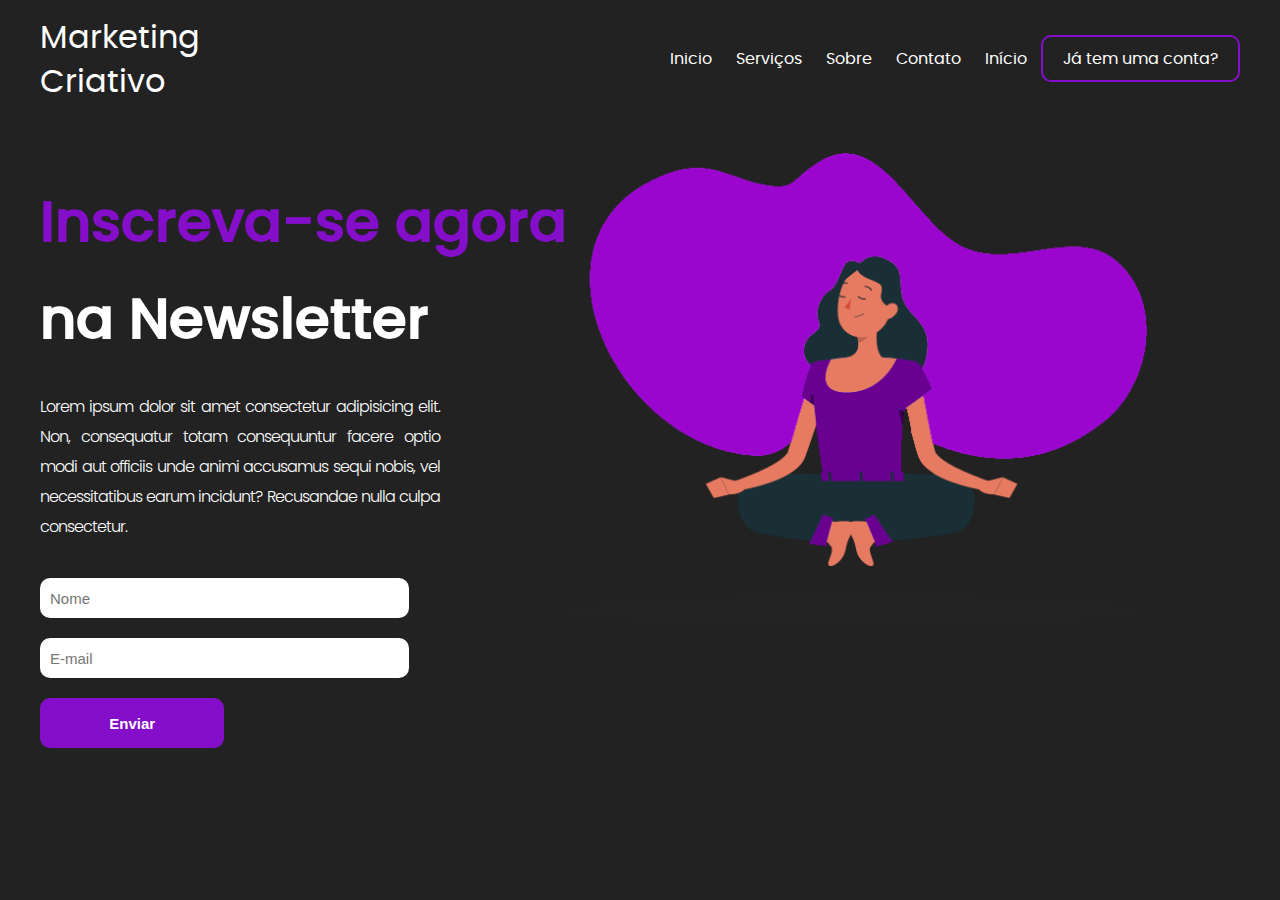
<file: index.html>
<!DOCTYPE html>
<html lang="pt-br">
<head>
    <meta charset="UTF-8">
    <meta http-equiv="X-UA-Compatible" content="IE=edge">
    <meta name="viewport" content="width=device-width, initial-scale=1.0">
    <title>Landing Page</title>
    <link rel="stylesheet" href="./components/styles/style.css">
    <link rel="stylesheet" href="./components/styles/stylesheet.css">
    <link rel="stylesheet" href="./components/styles/media.css">
    <link href='https://unpkg.com/boxicons@2.1.4/css/boxicons.min.css' rel='stylesheet'>


</head>
<body>
    <header>
        <div id="title">
            <h1>Marketing</h1>
            <h1>Criativo</h1>
        </div>
        <div>
        
        <ul class="menu-bar">
            <a href="#"><li>Inicio</li></a>
            <a href="#"><li>Serviços</li></a>
            <a href="#"><li>Sobre</li></a>
            <a href="#"><li>Contato</li></a>
            <a href="#"><li>Início</li></a>
            <a href="#" id="btn-inscreva-se"><li>Já tem uma conta?</li></a>
        </ul>
        </div>
    </header>
    <main>
        <aside>
            <h2><span>Inscreva-se agora</span></h2>
            <h2>na Newsletter</h2>
            <p>
                Lorem ipsum dolor sit amet consectetur adipisicing elit. Non, consequatur totam consequuntur facere optio modi aut officiis unde animi accusamus sequi nobis, vel necessitatibus earum incidunt? Recusandae nulla culpa consectetur.
            </p>
            <form action="#">
                <input type="text" name="nome" id="nome" placeholder="Nome">
                <input type="email" name="email" id="email" placeholder="E-mail">
                <input type="submit" value="Enviar">
            </form>
        </aside>
        <article class="imagem">
            <img src="./components/images/77d0a7c454e658833800528e748edbe9.png" alt="Madame Rosa" id="foto-perfil">
        </article>
    </main>
    
</body>
</html>
</file>
<file: components/styles/style.css>
@charset "UFT-8";

@font-face {
    font-family: 'poppinsregular';
    src: url('../fonts/poppins-regular-webfont.woff') format('woff2'),
         url('../fonts/poppins-regular-webfont.woff') format('woff');
    font-weight: normal;
    font-style: normal;

}

body{
    background-color: rgb(34,34,34);
    color: #fff;
    font-family: poppinsregular;
    max-width: 1200px;
    margin: 0 auto;
    padding: 15px;
}
header{
    display: flex;
    justify-content: space-between;
    align-items: center;
    flex-direction: row;
    align-items: center;
}
#title{
    display: flex;
    flex-direction: column;
    line-height: 1px;
}
#icon-menu{
    display: block;
    cursor: pointer;
}
li{
    display: inline-block;
    list-style: none;
    justify-content: space-between;
    margin: 0 10px;
   
}
a{
    color: #fff;
    cursor: pointer;
   
}
a:hover{
    color: rgb(132,14,201);
    transition: 0.3s all;
    transform: translate(0px, 10%);
}
#btn-inscreva-se{
    border: 2px solid rgb(132,14,201);
    padding: 10px;
    border-radius: 10px;
}
#btn-inscreva-se:hover{
    background-color: rgb(132,14,201);
    color: #fff;
}
h1{
    font-weight: 200;
}
h2{
    font-size: 56px;
    line-height: 50px;
    font-family: poppinsmedium;
}
main{
    display: flex;
    flex-direction: row;
    margin-top: 50px;
}
span{
    color: rgb(132,14,201);
}
p{
    line-height: 30px;
    text-align: justify;
    max-width: 400px;
    letter-spacing: -1px;
    font-family: poppinslight;
}
#foto-perfil{
    width: 580px;
    animation: imagem 2s infinite  linear;
    transition: 2s;
}
form{
    display: flex;
    flex-direction: column;
    width: 70%;
    
}
input{
    margin-top: 20px;
    height: 20px;
    border-radius: 10px;
    border: none;
    outline: none;
    padding: 10px;
    font-size: 15px;

}
input[type=submit] {
    height: 50px;
    width: 50%;
    background-color: rgb(132,14,201);
    color: #fff;
    font-weight: bold;
    text-align: center;
    padding: 10px;
}
input[type=submit]:hover{
    cursor: pointer;
}

/*Mexendo nossa foto*/
@keyframes imagem{
    from{
        transform: translate(0px, 0px);
        transition: 2s;
    }
    to{
        transform: translate(0px, 30px);
        transition: 2s;
    }
}
/*MENU MOBILE*/
.mobile-menu-icon{
    display: none;


}
.mobile-menu{
    display: none;
}
</file>
<file: components/styles/stylesheet.css>
/*! Generated by Font Squirrel (https://www.fontsquirrel.com) on May 19, 2021 */



@font-face {
    font-family: 'poppinsblack';
    src: url('../fonts/poppins-black-webfont.woff2') format('woff2'),
         url('../fonts/poppins-black-webfont.woff') format('woff');
    font-weight: normal;
    font-style: normal;

}




@font-face {
    font-family: 'poppinsbold';
    src: url('../fonts/poppins-bold-webfont.woff2') format('woff2'),
         url('../fonts/poppins-bold-webfont.woff') format('woff');
    font-weight: normal;
    font-style: normal;

}




@font-face {
    font-family: 'poppinslight';
    src: url('../fonts/poppins-light-webfont.woff2') format('woff2'),
         url('../fonts/poppins-light-webfont.woff') format('woff');
    font-weight: normal;
    font-style: normal;

}




@font-face {
    font-family: 'poppinsmedium';
    src: url('../fonts/poppins-medium-webfont.woff2') format('woff2'),
         url('../fonts/poppins-medium-webfont.woff') format('woff');
    font-weight: normal;
    font-style: normal;

}




@font-face {
    font-family: 'poppinsregular';
    src: url('../fonts/poppins-regular-webfont.woff2') format('woff2'),
         url('../fonts/poppins-regular-webfont.woff') format('woff');
    font-weight: normal;
    font-style: normal;

}




@font-face {
    font-family: 'poppinssemibold';
    src: url('../fonts/poppins-semibold-webfont.woff2') format('woff2'),
         url('../fonts/poppins-semibold-webfont.woff') format('woff');
    font-weight: normal;
    font-style: normal;

}
</file>
<file: components/styles/media.css>
@media (max-width: 600px) {
   header{
    display: block;
    flex-direction: column;
   }
   #title{
    text-align: center;
   }
   ul{
    display: none;
   }
   #icon-menu{
    font-size: 40px;
    float: right;
    margin-right: 20px;
   }
   main{
    flex-direction: column;
   }
   h2{
    flex-wrap: wrap;
    font-size: 30px;
    text-align: center;
    line-height: 18px;
    margin-bottom: 20px;
   }
   .imagem{
    margin: auto;
   }
   #foto-perfil{
    width: 100%;
    margin-top: 20px;
    animation: none;
   }
   p{
    margin: auto;
    font-family: 'Courier New', Courier, monospace;
   }
   form{
    margin: 0 auto;
   }
   #btn-inscreva-se{
    border: none;
    padding: 10px;
    border-radius: 10px;
}
   input[type=submit]{
    align-self: center;
    margin: 30px;
   }
   .inputs{
      margin-top: 20px;
      height: 20px;
      border-radius: 10px;
      border: none;
      outline: none;
      padding: 10px;
      font-size: 15px;
  
  }
   /*MENU MIBILE*/
   .mobile-menu-icon{
      display: block;
      
   }
  

}
</file>
